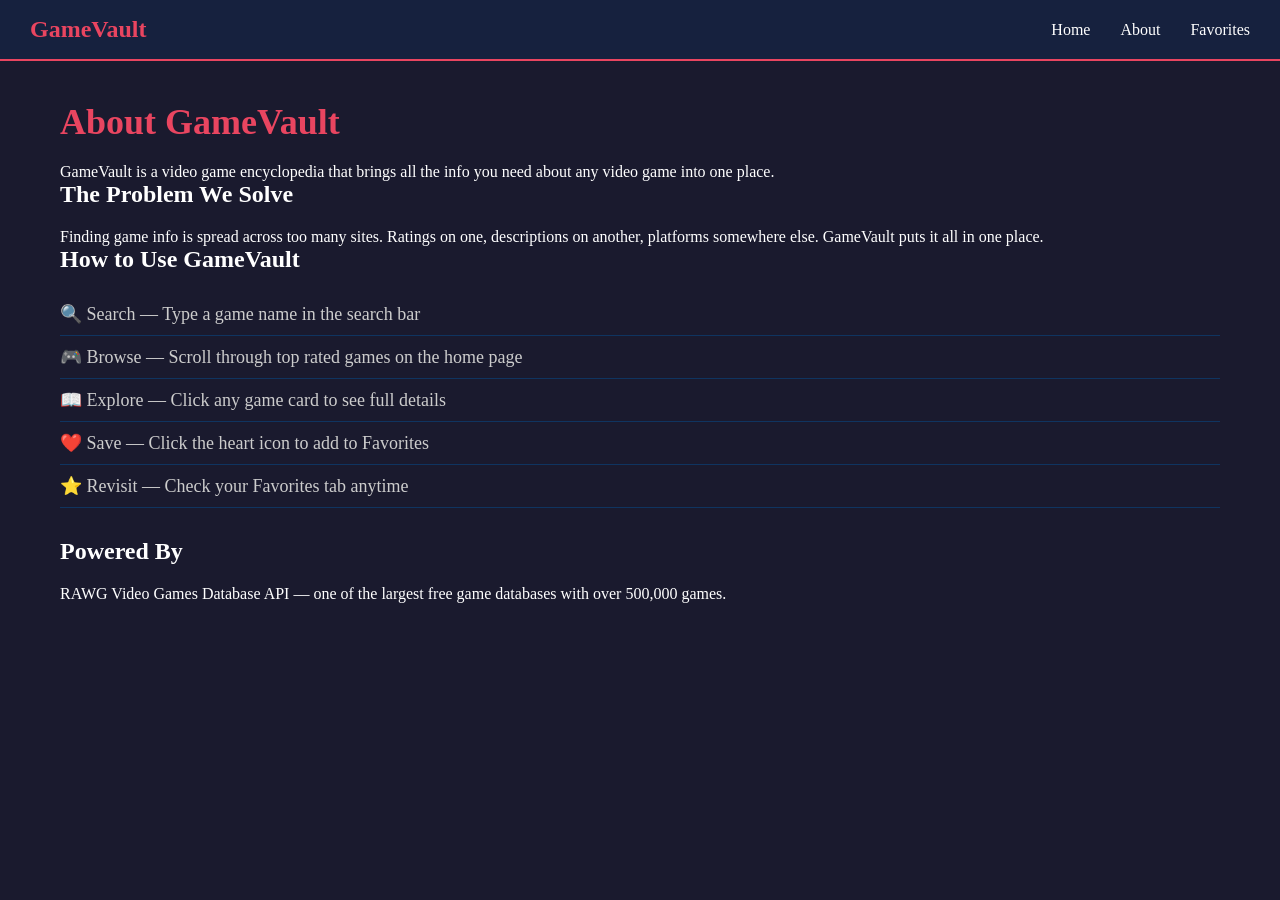
<file: public/about.html>
<html>
    <head>
        <title>GameVault - About</title>
        <link rel="stylesheet" href="style.css">
    </head>

    <body>
        <nav>
            <div class="nav-brand">GameVault</div>
            <ul>
            <li><a href="index.html">Home</a></li>
            <li><a href="about.html">About</a></li>
            <li><a href="favorites.html">Favorites</a></li>
            </ul>
        </nav>

        <div class="container">
            <h1>About GameVault</h1>
            <p>GameVault is a video game encyclopedia that brings all the info you need about any video game into one place.</p>

            <h2>The Problem We Solve</h2>
            <p>Finding game info is spread across too many sites. Ratings on one, descriptions on another, platforms somewhere else. GameVault puts it all in one place.</p>

            <h2>How to Use GameVault</h2>
            <ul class="about-list">
                <li>🔍 Search — Type a game name in the search bar</li>
                <li>🎮 Browse — Scroll through top rated games on the home page</li>
                <li>📖 Explore — Click any game card to see full details</li>
                <li>❤️ Save — Click the heart icon to add to Favorites</li>
                <li>⭐ Revisit — Check your Favorites tab anytime</li>
            </ul>

            <h2>Powered By</h2>
            <p>RAWG Video Games Database API — one of the largest free game databases with over 500,000 games.</p>
        </div>
    </body>
</html>
</file>
<file: public/style.css>
* {
    margin: 0;
    padding: 0;
    box-sizing: border-box;
}

body {
    font-family: Georgia, 'Times New Roman', Times, serif;
    background-color: #1a1a2e;
    color: #fff;
}

nav {
    background-color: #16213e;
    padding: 16px 30px;
    display: flex;
    align-items: center;
    justify-content: space-between;
    border-bottom: 2px solid #e94560;
}

.nav-brand {
    font-size: 24px;
    font-weight: bold;
    color: #e94560;
}

nav ul {
  list-style: none;
  display: flex;
  gap: 30px;
}

nav ul li a {
  color: #fff;
  text-decoration: none;
  font-size: 16px;
  transition: color 0.2s;
}

nav ul li a:hover {
  color: #e94560;
}

.container {
  max-width: 1200px;
  margin: 40px auto;
  padding: 0 20px;
}

.btn {
  padding: 10px 24px;
  background-color: #e94560;
  color: #fff;
  border: none;
  border-radius: 6px;
  font-size: 16px;
  cursor: pointer;
  transition: background-color 0.2s;
}

.btn:hover {
  background-color: #c73652;
}

.search-box {
  display: flex;
  gap: 12px;
  margin-bottom: 40px;
}

.search-box input {
  flex: 1;
  padding: 10px 16px;
  font-size: 16px;
  border: 2px solid #e94560;
  border-radius: 6px;
  background-color: #16213e;
  color: #fff;
}

.search-box input::placeholder {
  color: #aaa;
}

h1 {
  font-size: 36px;
  margin-bottom: 20px;
  color: #e94560;
}

h2 {
  font-size: 24px;
  margin-bottom: 20px;
  color: #fff;
}

.trending-swiper {
  width: 100%;
  height: 280px;
  margin-bottom: 30px;
}

.trending-slide {
  background-size: cover;
  background-position: center;
  cursor: pointer;
  position: relative;
  height: 280px;
}

.trending-info {
  position: absolute;
  bottom: 0;
  left: 0;
  right: 0;
  background: linear-gradient(transparent, rgba(0,0,0,0.9));
  padding: 30px 16px 12px;
}

.trending-info h3 {
  font-size: 14px;
  color: #fff;
  margin-bottom: 4px;
}

.trending-info p {
  font-size: 12px;
  color: #e94560;
}

.genre-filters {
  display: flex;
  flex-wrap: wrap;
  gap: 10px;
  margin-bottom: 30px;
}

.genre-btn {
  padding: 8px 16px;
  background-color: #16213e;
  color: #fff;
  border: 1px solid #0f3460;
  border-radius: 20px;
  cursor: pointer;
  font-size: 14px;
  transition: all 0.2s;
}

.genre-btn:hover {
  background-color: #e94560;
  border-color: #e94560;
}

.genre-btn.active {
  background-color: #e94560;
  border-color: #e94560;
}

.games-grid {
  display: grid;
  grid-template-columns: repeat(auto-fill, minmax(200px, 1fr));
  gap: 20px;
  margin-top: 20px;
}

.game-card {
  background-color: #16213e;
  border-radius: 8px;
  overflow: hidden;
  cursor: pointer;
  transition: transform 0.2s;
  border: 1px solid #0f3460;
}

.game-card:hover {
  transform: scale(1.03);
  border-color: #e94560;
}

.game-card img {
  width: 100%;
  height: 150px;
  object-fit: cover;
}

.game-card-info {
  padding: 12px;
}

.game-card-info h3 {
  font-size: 14px;
  margin-bottom: 6px;
  color: #fff;
}

.game-card-info p {
  font-size: 12px;
  color: #e94560;
}

.detail-hero {
  display: flex;
  gap: 30px;
  margin-bottom: 40px;
}

.detail-hero img {
  width: 300px;
  height: 200px;
  object-fit: cover;
  border-radius: 8px;
}

.detail-info h1 {
  margin-bottom: 10px;
}

.detail-info p {
  margin-bottom: 8px;
  color: #ccc;
  line-height: 1.6;
}

.detail-info .rating {
  color: #e94560;
  font-size: 18px;
  font-weight: bold;
  margin-bottom: 10px;
}

.screenshots {
  display: grid;
  grid-template-columns: repeat(auto-fill, minmax(250px, 1fr));
  gap: 16px;
  margin-top: 20px;
  margin-bottom: 40px;
}

.screenshots img {
  width: 100%;
  border-radius: 6px;
}

.about-list {
  list-style: none;
  margin-bottom: 30px;
}

.about-list li {
  padding: 10px 0;
  font-size: 18px;
  border-bottom: 1px solid #0f3460;
  color: #ccc;
}

.no-favorites {
  text-align: center;
  color: #aaa;
  font-size: 18px;
  margin-top: 60px;
}

.remove-btn {
    margin-top: 8px;
    padding: 6px 12px;
    background-color: #e94560;
    color: #fff;
    border: none;
    border-radius: 4px;
    cursor: pointer;
    font-size: 12px;
    width: 100%;
}

.remove-btn:hover {
    background-color: #c73652;
}

.section-gap {
    margin-top: 40px;
}
</file>
